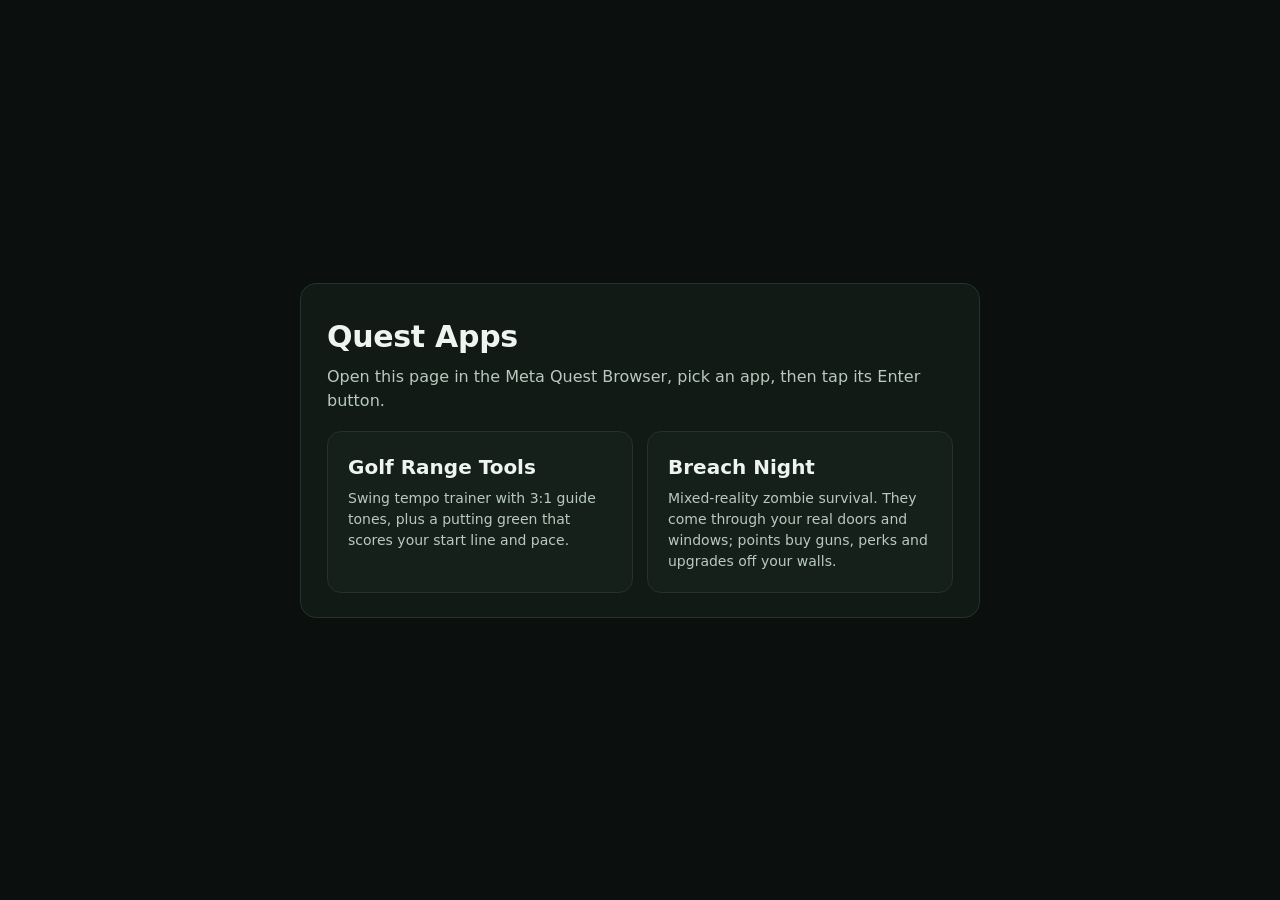
<file: index.html>
<!doctype html>
<html lang="en">
<head>
<meta charset="utf-8">
<meta name="viewport" content="width=device-width, initial-scale=1">
<title>Quest Apps</title>
<link rel="stylesheet" href="lib/page.css">
</head>
<body>
<div class="overlay" style="background:none">
  <div class="card">
    <h1>Quest Apps</h1>
    <p class="lead">Open this page in the Meta Quest Browser, pick an app, then tap its Enter button.</p>
    <div class="grid">
      <a class="tile" href="golf/"><h2>Golf Range Tools</h2><p>Swing tempo trainer with 3:1 guide tones, plus a putting green that scores your start line and pace.</p></a>
      <a class="tile" href="zombies/"><h2>Breach Night</h2><p>Mixed-reality zombie survival. They come through your real doors and windows; points buy guns, perks and upgrades off your walls.</p></a>
    </div>
  </div>
</div>
</body>
</html>
</file>
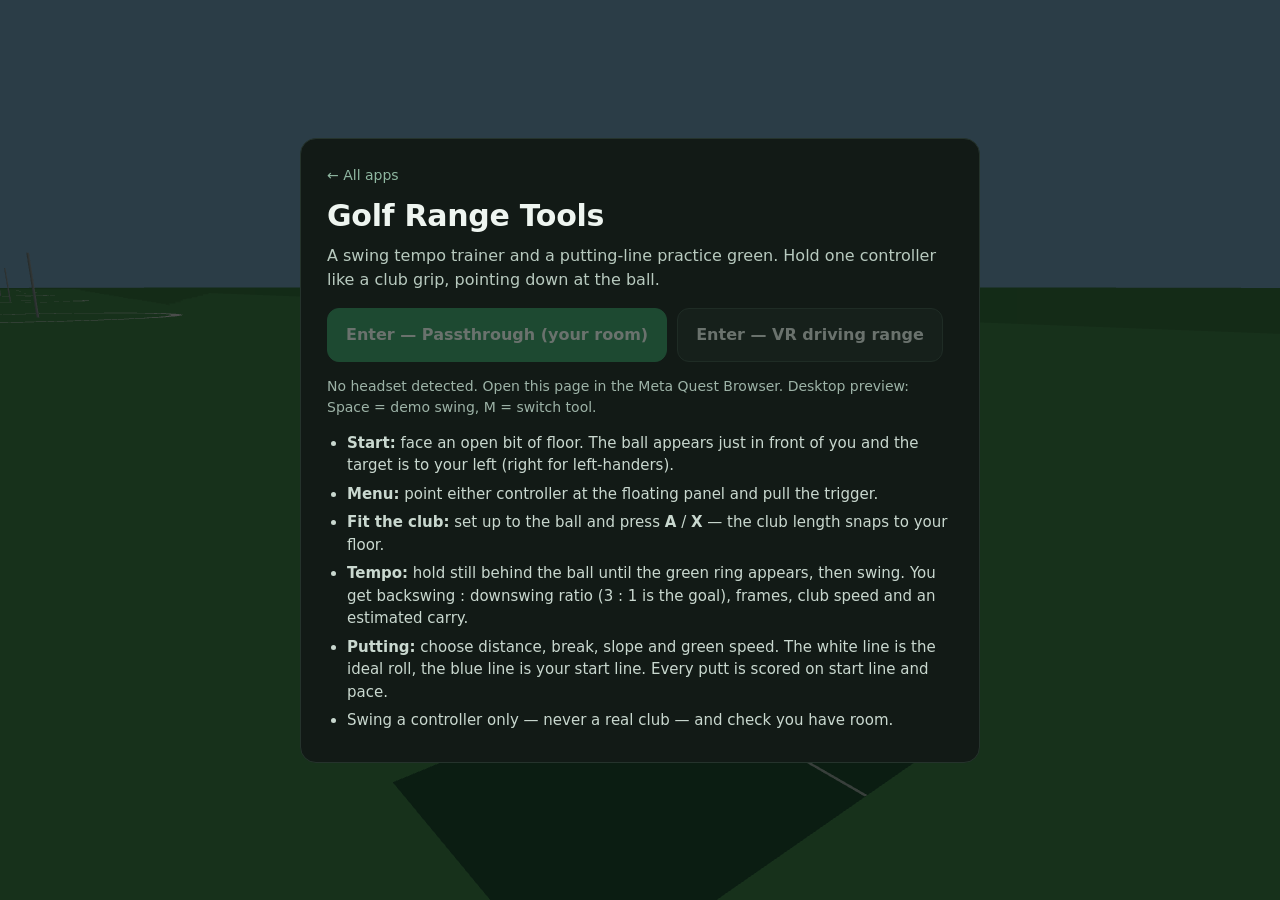
<file: golf/index.html>
<!doctype html>
<html lang="en">
<head>
<meta charset="utf-8">
<meta name="viewport" content="width=device-width, initial-scale=1">
<title>Golf Range Tools</title>
<link rel="stylesheet" href="../lib/page.css">
<script type="importmap">{ "imports": { "three": "../lib/three.module.js" } }</script>
</head>
<body>
<div id="overlay" class="overlay">
  <div class="card">
    <a class="back" href="../">← All apps</a>
    <h1>Golf Range Tools</h1>
    <p class="lead">A swing tempo trainer and a putting-line practice green. Hold one controller like a club grip, pointing down at the ball.</p>
    <div class="row">
      <button id="enter-ar" class="primary" disabled>Enter — Passthrough (your room)</button>
      <button id="enter-vr" disabled>Enter — VR driving range</button>
    </div>
    <p id="status" class="status">Checking for a headset…</p>
    <ul class="how">
      <li><b>Start:</b> face an open bit of floor. The ball appears just in front of you and the target is to your left (right for left-handers).</li>
      <li><b>Menu:</b> point either controller at the floating panel and pull the trigger.</li>
      <li><b>Fit the club:</b> set up to the ball and press <b>A</b> / <b>X</b> — the club length snaps to your floor.</li>
      <li><b>Tempo:</b> hold still behind the ball until the green ring appears, then swing. You get backswing : downswing ratio (3 : 1 is the goal), frames, club speed and an estimated carry.</li>
      <li><b>Putting:</b> choose distance, break, slope and green speed. The white line is the ideal roll, the blue line is your start line. Every putt is scored on start line and pace.</li>
      <li>Swing a controller only — never a real club — and check you have room.</li>
    </ul>
  </div>
</div>
<script type="module" src="./main.js"></script>
</body>
</html>
</file>
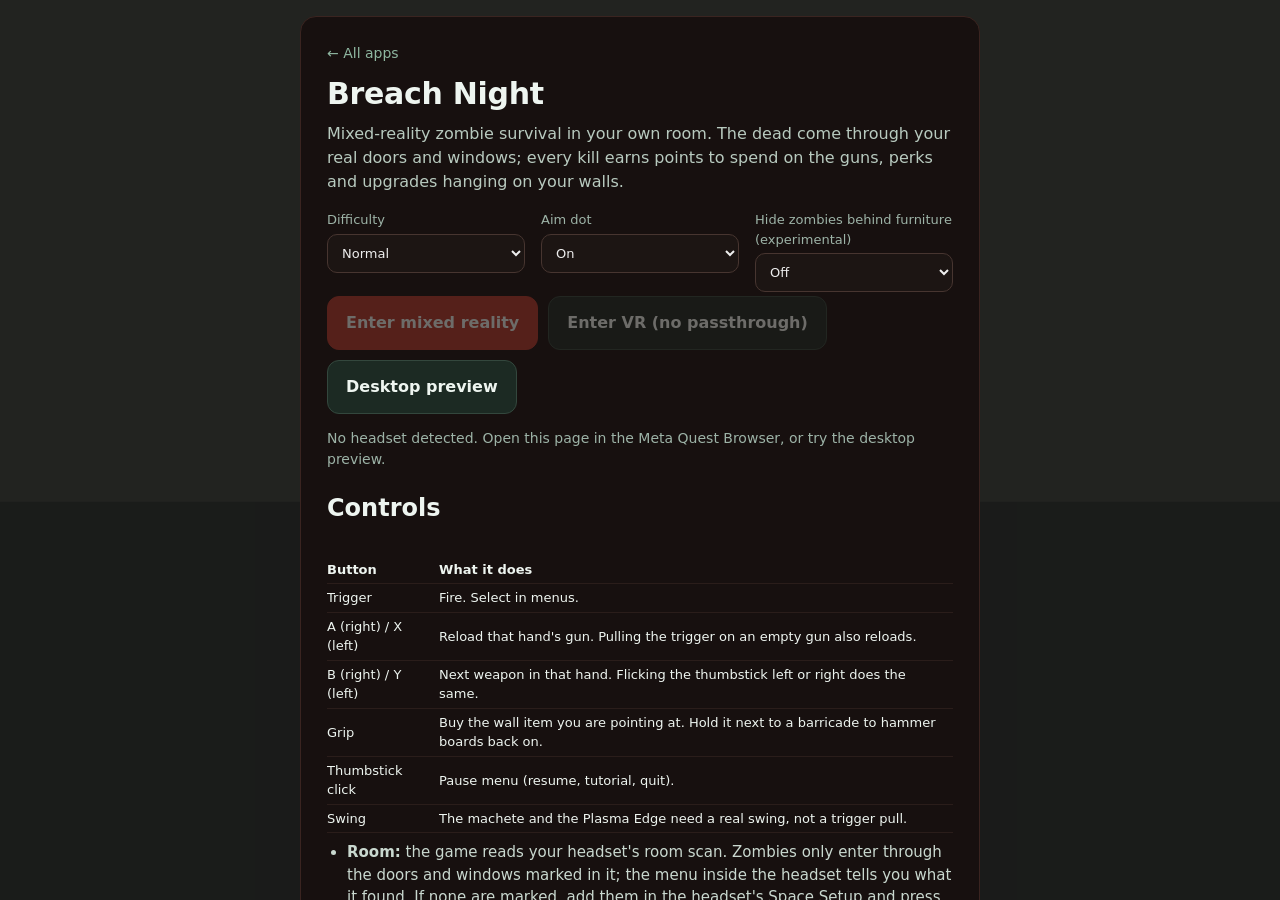
<file: zombies/index.html>
<!doctype html>
<html lang="en">
<head>
<meta charset="utf-8">
<meta name="viewport" content="width=device-width, initial-scale=1">
<title>Breach Night</title>
<link rel="stylesheet" href="../lib/page.css?v=2">
<script type="importmap">{ "imports": { "three": "../lib/three.module.js" } }</script>
</head>
<body>
<div id="overlay" class="overlay">
  <div class="card danger">
    <a class="back" href="../">← All apps</a>
    <h1>Breach Night</h1>
    <p class="lead">Mixed-reality zombie survival in your own room. The dead come through your real doors and windows; every kill earns points to spend on the guns, perks and upgrades hanging on your walls.</p>
    <div class="opts">
      <label>Difficulty<select id="opt-diff"><option value="easy">Easy</option><option value="normal" selected>Normal</option><option value="insane">Insane</option></select></label>
      <label>Aim dot<select id="opt-dot"><option value="on" selected>On</option><option value="off">Off</option></select></label>
      <label>Hide zombies behind furniture (experimental)<select id="opt-depth"><option value="off" selected>Off</option><option value="on">On</option></select></label>
    </div>
    <div class="row">
      <button id="enter-ar" class="primary" disabled>Enter mixed reality</button>
      <button id="enter-vr" disabled>Enter VR (no passthrough)</button>
      <button id="enter-desktop">Desktop preview</button>
    </div>
    <p id="status" class="status">Checking for a headset…</p>
    <h2>Controls</h2>
    <div class="tablewrap"><table class="w">
      <tr><th>Button</th><th>What it does</th></tr>
      <tr><td>Trigger</td><td>Fire. Select in menus.</td></tr>
      <tr><td>A (right) / X (left)</td><td>Reload that hand's gun. Pulling the trigger on an empty gun also reloads.</td></tr>
      <tr><td>B (right) / Y (left)</td><td>Next weapon in that hand. Flicking the thumbstick left or right does the same.</td></tr>
      <tr><td>Grip</td><td>Buy the wall item you are pointing at. Hold it next to a barricade to hammer boards back on.</td></tr>
      <tr><td>Thumbstick click</td><td>Pause menu (resume, tutorial, quit).</td></tr>
      <tr><td>Swing</td><td>The machete and the Plasma Edge need a real swing, not a trigger pull.</td></tr>
    </table></div>
    <ul class="how">
      <li><b>Room:</b> the game reads your headset's room scan. Zombies only enter through the doors and windows marked in it; the menu inside the headset tells you what it found. If none are marked, add them in the headset's Space Setup and press Rescan Room.</li>
      <li><b>Points:</b> +10 a hit, +60 a kill, +100 a headshot, +130 with a blade. You start with a pistol, a machete and 500 points.</li>
      <li><b>On your walls:</b> weapon buys, the Mystery Crate (950), the Overclock bench (5,000 then 10,000) and five perks.</li>
      <li><b>Desktop preview:</b> mouse to aim, click to fire, wheel or Q/E to switch, R reload, F buy/repair, P pause.</li>
      <li>Clear the floor around you and keep the headset's boundary on — you will be turning and swinging.</li>
    </ul>
    <h2>Weapons</h2>
    <div class="tablewrap"><table class="w" id="weapons"></table></div>
  </div>
</div>
<script type="module" src="./main.js?v=2"></script>
</body>
</html>
</file>
<file: lib/page.css>
:root { color-scheme: dark; }
* { box-sizing: border-box; }
html, body { margin: 0; height: 100%; background: #0b0f0d; color: #eef5f0; font: 16px/1.5 system-ui, -apple-system, "Segoe UI", sans-serif; }
.overlay { position: fixed; inset: 0; z-index: 2; display: flex; align-items: center; justify-content: center; padding: 16px; overflow: auto; background: rgba(6, 9, 8, 0.72); }
.card { width: 100%; max-width: 680px; background: #121a16; border: 1px solid #25332c; border-radius: 16px; padding: 24px 26px; margin: auto; }
.card.danger { background: #17100f; border-color: #3a2420; }
h1 { margin: 6px 0 6px; font-size: 30px; letter-spacing: -0.01em; text-wrap: balance; }
.lead { margin: 0 0 16px; color: #b8cabf; }
.back { color: #8fb7a1; text-decoration: none; font-size: 14px; }
.row { display: flex; flex-wrap: wrap; gap: 10px; }
button, .btn { font: inherit; font-weight: 600; padding: 14px 18px; border-radius: 12px; border: 1px solid #33473d; background: #1c2a23; color: #eef5f0; cursor: pointer; text-decoration: none; display: inline-block; }
button.primary, .btn.primary { background: #2f8f5b; border-color: #2f8f5b; }
.danger button.primary { background: #b3392c; border-color: #b3392c; }
button:disabled { opacity: 0.4; cursor: not-allowed; }
.status { color: #9db3a7; font-size: 14px; min-height: 1.5em; }
.how { margin: 8px 0 0; padding-left: 20px; color: #c9d8cf; font-size: 15px; }
.how li { margin: 6px 0; }
.opts { display: grid; grid-template-columns: repeat(auto-fit, minmax(190px, 1fr)); gap: 10px 16px; margin: 14px 0 4px; }
.opts label { display: flex; flex-direction: column; gap: 4px; font-size: 13px; color: #9db3a7; }
.opts select { font: inherit; padding: 10px; border-radius: 10px; background: #1c1513; color: #eee; border: 1px solid #473530; }
.grid { display: grid; grid-template-columns: repeat(auto-fit, minmax(240px, 1fr)); gap: 14px; margin-top: 18px; }
.tile { display: block; padding: 20px; border-radius: 14px; border: 1px solid #25332c; background: #16201b; color: inherit; text-decoration: none; }
.tile h2 { margin: 0 0 6px; font-size: 20px; }
.tile p { margin: 0; color: #b8cabf; font-size: 14px; }
table.w { width: 100%; border-collapse: collapse; font-size: 13px; margin-top: 10px; }
table.w td, table.w th { text-align: left; padding: 4px 8px 4px 0; border-bottom: 1px solid #2a1d1a; }
.tablewrap { overflow-x: auto; }
</file>
